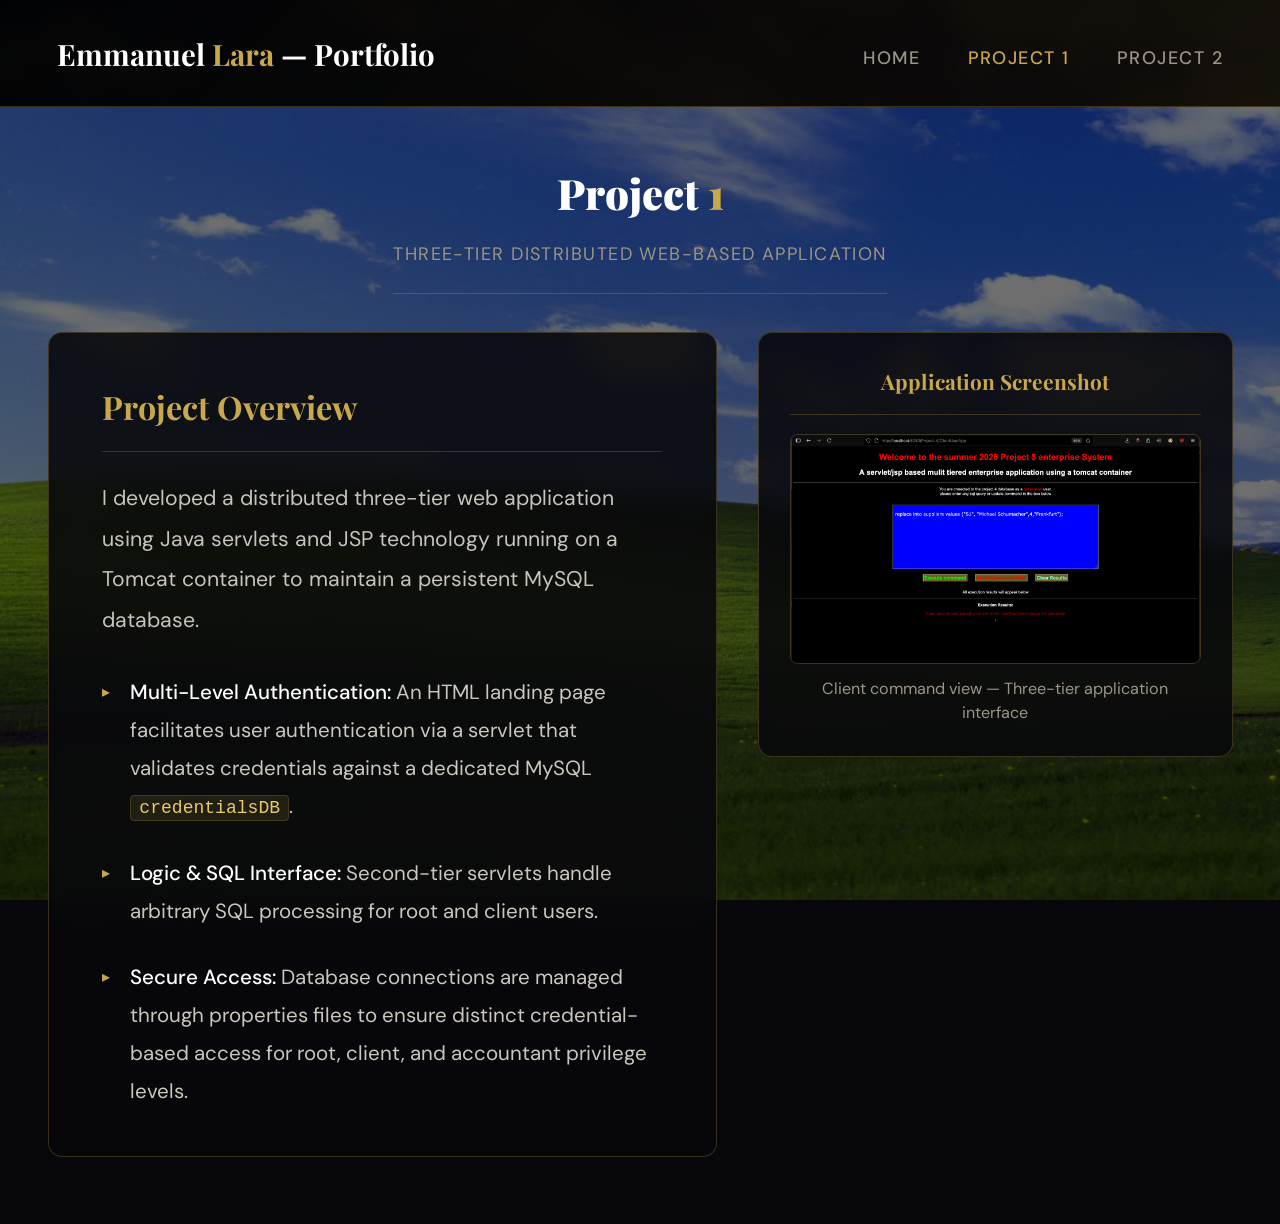
<file: project1.html>
<!DOCTYPE html>
<html lang="en">
<head>
  <meta charset="utf-8">
  <meta name="viewport" content="width=device-width, initial-scale=1">
  <title>Emmanuel Lara's Portfolio | Project 1</title>
  <meta name="description" content="Project 1: Three-Tier Distributed Web Application">
  <link rel="preconnect" href="https://fonts.googleapis.com">
  <link rel="preconnect" href="https://fonts.gstatic.com" crossorigin>
  <link href="https://fonts.googleapis.com/css2?family=Playfair+Display:wght@400;700;900&family=DM+Sans:wght@300;400;500&display=swap" rel="stylesheet">
  <link rel="stylesheet" href="css/styles.css">
  <style>
    *, *::before, *::after { margin: 0; padding: 0; box-sizing: border-box; }

    :root {
      --gold:    #c9a84c;
      --gold-lt: #e8c96d;
      --card-bg: rgba(8, 8, 12, 0.88);
      --border:  rgba(201, 168, 76, 0.25);
      --text:    #e8e4d9;
      --muted:   #9c9585;
      --radius:  14px;
    }

    html, body {
      height: 100%;
      font-family: 'DM Sans', sans-serif;
      font-size: 19px;
      line-height: 1.8;
      color: var(--text);
      background: #07070c;
    }

    body.space1-bg {
      background-image: linear-gradient(rgba(0,0,0,0.55), rgba(0,0,0,0.55)),
                        url("Images/windowsbliss.jpg");
      background-size: cover;
      background-position: center;
      background-attachment: fixed;
    }

    /* HEADER */
    header {
      background: linear-gradient(135deg, rgba(0,0,0,0.95) 0%, rgba(15,10,3,0.93) 100%);
      border-bottom: 1px solid var(--border);
      padding: 1.4rem 3rem;
      display: flex;
      align-items: center;
      justify-content: space-between;
      backdrop-filter: blur(8px);
      position: sticky;
      top: 0;
      z-index: 100;
    }

    header h1 {
      font-family: 'Playfair Display', serif;
      font-size: 1.55rem;
      font-weight: 700;
      color: #fff;
    }

    header h1 .accent { color: var(--gold); }

    nav ul { list-style: none; display: flex; gap: 2.5rem; }

    nav a {
      color: var(--muted);
      text-decoration: none;
      font-size: 0.95rem;
      font-weight: 500;
      letter-spacing: 0.08em;
      text-transform: uppercase;
      transition: color 0.2s;
    }

    nav a:hover { color: var(--gold); }
    nav a[aria-current="page"] { color: var(--gold); }

    /* MAIN */
    main {
      max-width: 1600px;
      margin: 0 auto;
      padding: 2.5rem;
    }

    /* PAGE TITLE */
    .page-title {
      font-family: 'Playfair Display', serif;
      font-size: 2.2rem;
      font-weight: 900;
      color: #fff;
      margin-bottom: 0.4rem;
    }

    .page-title .accent { color: var(--gold); }

    .page-subtitle {
      font-size: 0.95rem;
      color: var(--muted);
      letter-spacing: 0.08em;
      text-transform: uppercase;
      margin-bottom: 2rem;
      padding-bottom: 1.2rem;
      border-bottom: 1px solid var(--border);
    }

    /* FLEX LAYOUT */
    .project-flex-container {
      display: flex;
      gap: 2.2rem;
      align-items: start;
    }

    /* DESCRIPTION CARD */
    .description-box {
      flex: 1.5;
      background: var(--card-bg);
      border: 1px solid var(--border);
      border-radius: var(--radius);
      padding: 2.4rem 2.8rem;
      backdrop-filter: blur(12px);
    }

    .description-box h2 {
      font-family: 'Playfair Display', serif;
      font-size: 1.7rem;
      font-weight: 700;
      color: var(--gold);
      border-bottom: 1px solid var(--border);
      padding-bottom: 0.75rem;
      margin-bottom: 1.4rem;
    }

    .description-box > p {
      font-size: 1.12rem;
      color: #c8c4bb;
      line-height: 1.9;
      margin-bottom: 1.8rem;
    }

    .description-box ul {
      list-style: none;
      padding: 0;
      display: flex;
      flex-direction: column;
      gap: 1.5rem;
    }

    .description-box ul li {
      font-size: 1.08rem;
      line-height: 1.85;
      color: #cbc7be;
      padding-left: 1.5rem;
      position: relative;
    }

    .description-box ul li::before {
      content: '\25B8';
      color: var(--gold);
      position: absolute;
      left: 0;
      top: 0.2em;
      font-size: 0.85rem;
    }

    .description-box ul li strong {
      color: #fff;
      font-weight: 500;
    }

    .description-box ul li code {
      background: rgba(201, 168, 76, 0.12);
      color: var(--gold-lt);
      border: 1px solid rgba(201, 168, 76, 0.2);
      border-radius: 4px;
      padding: 0.1em 0.45em;
      font-size: 0.88em;
      font-family: 'Courier New', monospace;
    }

    /* IMAGE CARD */
    .visual-box {
      flex: 1.1;
      background: var(--card-bg);
      border: 1px solid var(--border);
      border-radius: var(--radius);
      padding: 1.6rem;
      backdrop-filter: blur(12px);
      display: flex;
      flex-direction: column;
      align-items: center;
      gap: 1rem;
      position: sticky;
      top: 100px;
    }

    .visual-box h3 {
      font-family: 'Playfair Display', serif;
      font-size: 1.1rem;
      font-weight: 700;
      color: var(--gold);
      text-align: center;
      width: 100%;
      padding-bottom: 0.7rem;
      border-bottom: 1px solid var(--border);
    }

    .visual-box figure {
      width: 100%;
    }

    .visual-box img {
      width: 100%;
      height: auto;
      border-radius: 8px;
      border: 1px solid var(--border);
      display: block;
    }

    .visual-box figcaption {
      font-size: 0.85rem;
      color: var(--muted);
      text-align: center;
      margin-top: 0.7rem;
      line-height: 1.5;
    }

    img { max-width: 100%; height: auto; }
  </style>
</head>
<body class="space1-bg">

  <header>
    <h1>Emmanuel <span class="accent">Lara</span> &mdash; Portfolio</h1>
    <nav>
      <ul>
        <li><a href="index.html">Home</a></li>
        <li><a href="project1.html" aria-current="page">Project 1</a></li>
        <li><a href="project2.html">Project 2</a></li>
      </ul>
    </nav>
  </header>

  <main>
    <h1 class="page-title">Project <span class="accent">1</span></h1>
    <p class="page-subtitle">Three-Tier Distributed Web-Based Application</p>

    <div class="project-flex-container">

      <article class="description-box">
        <h2>Project Overview</h2>
        <p>
          I developed a distributed three-tier web application using Java servlets and JSP technology running on a Tomcat container to maintain a persistent MySQL database.
        </p>

        <ul>
          <li>
            <strong>Multi-Level Authentication:</strong> An HTML landing page facilitates user authentication via a servlet that validates credentials against a dedicated MySQL <code>credentialsDB</code>.
          <li>
            <strong>Logic &amp; SQL Interface:</strong> Second-tier servlets handle arbitrary SQL processing for root and client users.
          </li>
          <li>
            <strong>Secure Access:</strong> Database connections are managed through properties files to ensure distinct credential-based access for root, client, and accountant privilege levels.
          </li>
        </ul>
      </article>

      <div class="visual-box">
        <h3>Application Screenshot</h3>
        <figure>
          <img src="Images/ClientCommand4.png" alt="Client command interface screenshot for Project 1">
          <figcaption>Client command view &mdash; Three-tier application interface</figcaption>
        </figure>
      </div>

    </div>
  </main>

</body>
</html>
</file>
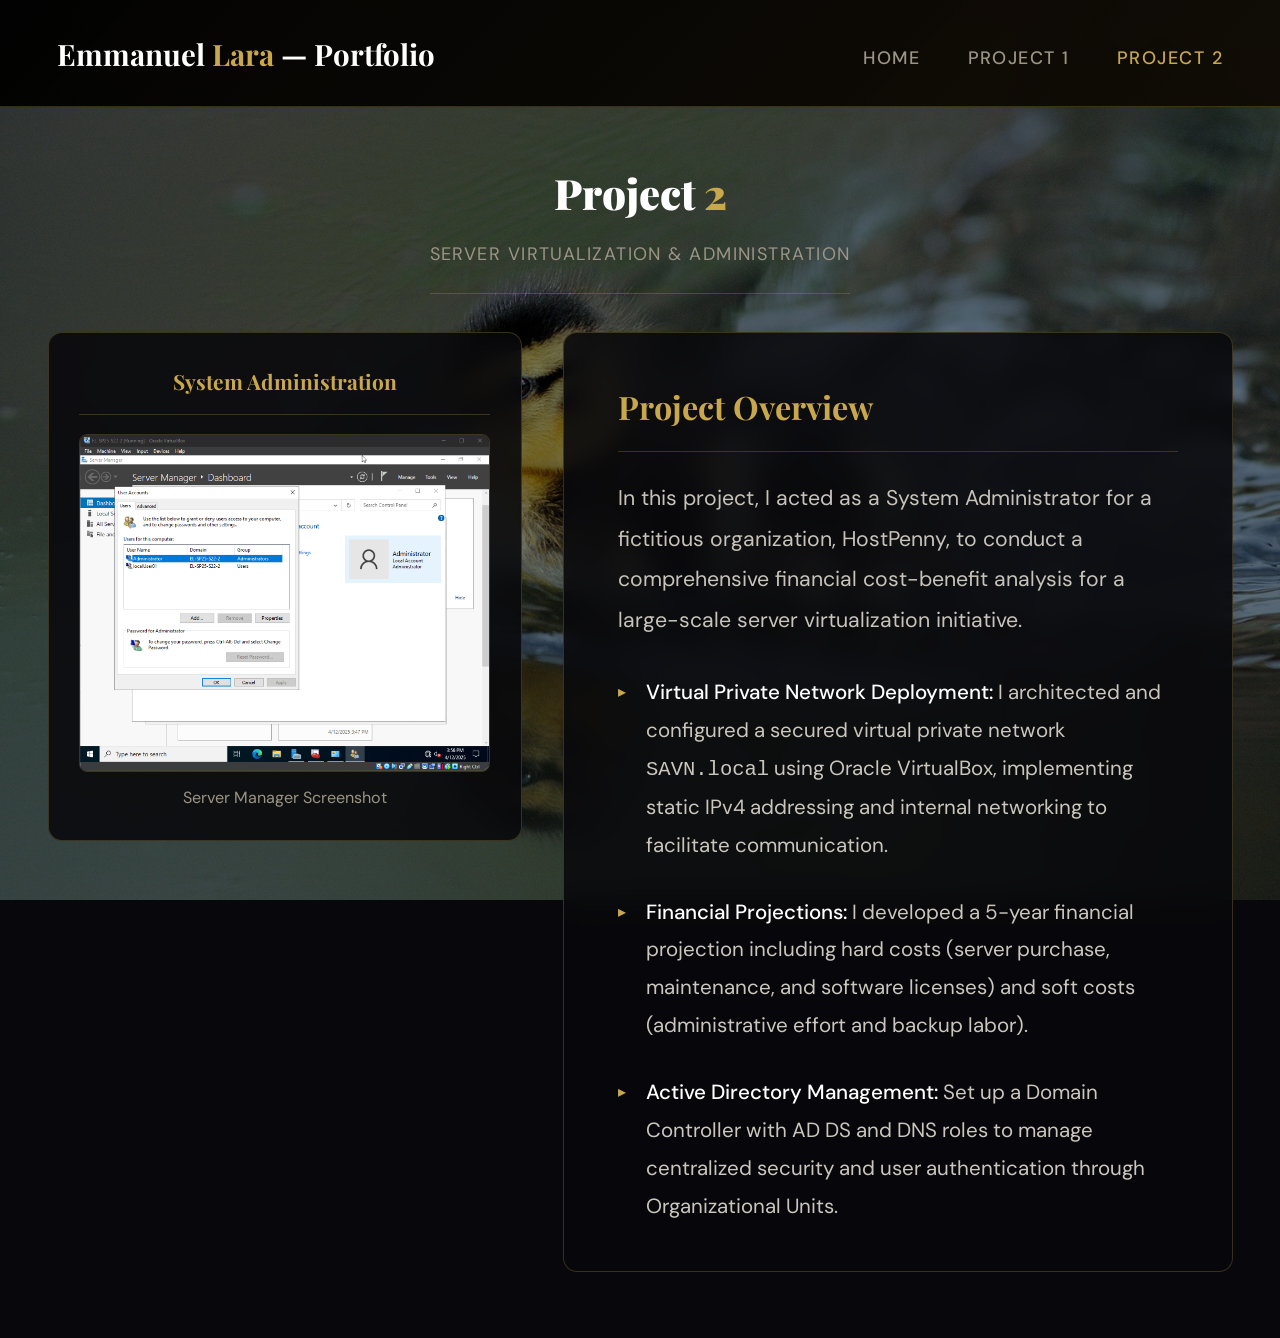
<file: project2.html>
<!DOCTYPE html>
<html lang="en">
<head>
  <meta charset="utf-8">
  <meta name="viewport" content="width=device-width, initial-scale=1">
  <title>Emmanuel Lara's Portfolio | Project 2</title>
  <meta name="description" content="Project 2: Feasibility Analysis of a Server Virtualization Project">
  <link rel="preconnect" href="https://fonts.googleapis.com">
  <link rel="preconnect" href="https://fonts.gstatic.com" crossorigin>
  <link href="https://fonts.googleapis.com/css2?family=Playfair+Display:wght@400;700;900&family=DM+Sans:wght@300;400;500&display=swap" rel="stylesheet">
  <link rel="stylesheet" href="css/styles.css">
  <style>
    *, *::before, *::after { margin: 0; padding: 0; box-sizing: border-box; }

    :root {
      --gold:    #c9a84c;
      --gold-lt: #e8c96d;
      --card-bg: rgba(8, 8, 12, 0.88);
      --border:  rgba(201, 168, 76, 0.25);
      --text:    #e8e4d9;
      --muted:   #9c9585;
      --radius:  14px;
    }

    html, body {
      height: 100%;
      font-family: 'DM Sans', sans-serif;
      font-size: 19px;
      line-height: 1.8;
      color: var(--text);
      background: #07070c;
    }

    body.babyduck-bg {
      background-image: linear-gradient(rgba(0,0,0,0.55), rgba(0,0,0,0.55)),
                        url("Images/babyduck.jpg");
      background-size: cover;
      background-position: center;
      background-attachment: fixed;
    }

    /* HEADER */
    header {
      background: linear-gradient(135deg, rgba(0,0,0,0.95) 0%, rgba(15,10,3,0.93) 100%);
      border-bottom: 1px solid var(--border);
      padding: 1.4rem 3rem;
      display: flex;
      align-items: center;
      justify-content: space-between;
      backdrop-filter: blur(8px);
      position: sticky;
      top: 0;
      z-index: 100;
    }

    header h1 {
      font-family: 'Playfair Display', serif;
      font-size: 1.55rem;
      font-weight: 700;
      color: #fff;
    }

    header h1 .accent { color: var(--gold); }

    nav ul { list-style: none; display: flex; gap: 2.5rem; }

    nav a {
      color: var(--muted);
      text-decoration: none;
      font-size: 0.95rem;
      font-weight: 500;
      letter-spacing: 0.08em;
      text-transform: uppercase;
      transition: color 0.2s;
    }

    nav a:hover { color: var(--gold); }
    nav a[aria-current="page"] { color: var(--gold); }

    /* MAIN */
    main {
      max-width: 1600px;
      margin: 0 auto;
      padding: 2.5rem;
    }

    /* PAGE TITLE */
    .page-title {
      font-family: 'Playfair Display', serif;
      font-size: 2.2rem;
      font-weight: 900;
      color: #fff;
      margin-bottom: 0.4rem;
    }

    .page-title .accent { color: var(--gold); }

    .page-subtitle {
      font-size: 0.95rem;
      color: var(--muted);
      letter-spacing: 0.08em;
      text-transform: uppercase;
      margin-bottom: 2rem;
      padding-bottom: 1.2rem;
      border-bottom: 1px solid var(--border);
    }

    /* FLEX LAYOUT */
    .project-flex-container {
      display: flex;
      gap: 2.2rem;
      align-items: start;
    }

    /* IMAGE CARD — left, sticky */
    .visual-box {
      flex: 1.1;
      background: var(--card-bg);
      border: 1px solid var(--border);
      border-radius: var(--radius);
      padding: 1.6rem;
      backdrop-filter: blur(12px);
      display: flex;
      flex-direction: column;
      align-items: center;
      gap: 1rem;
      position: sticky;
      top: 100px;
    }

    .visual-box h3 {
      font-family: 'Playfair Display', serif;
      font-size: 1.1rem;
      font-weight: 700;
      color: var(--gold);
      text-align: center;
      width: 100%;
      padding-bottom: 0.7rem;
      border-bottom: 1px solid var(--border);
    }

    .visual-box figure {
      width: 100%;
    }

    .visual-box img {
      width: 100%;
      height: auto;
      border-radius: 8px;
      border: 1px solid var(--border);
      display: block;
    }

    .visual-box figcaption {
      font-size: 0.85rem;
      color: var(--muted);
      text-align: center;
      margin-top: 0.7rem;
      line-height: 1.5;
    }

    /* DESCRIPTION CARD — right */
    .description-box {
      flex: 1.5;
      background: var(--card-bg);
      border: 1px solid var(--border);
      border-radius: var(--radius);
      padding: 2.4rem 2.8rem;
      backdrop-filter: blur(12px);
    }

    .description-box h2 {
      font-family: 'Playfair Display', serif;
      font-size: 1.7rem;
      font-weight: 700;
      color: var(--gold);
      border-bottom: 1px solid var(--border);
      padding-bottom: 0.75rem;
      margin-bottom: 1.4rem;
    }

    .description-box > p {
      font-size: 1.12rem;
      color: #c8c4bb;
      line-height: 1.9;
      margin-bottom: 1.8rem;
    }

    .description-box ul {
      list-style: none;
      padding: 0;
      display: flex;
      flex-direction: column;
      gap: 1.5rem;
    }

    .description-box ul li {
      font-size: 1.08rem;
      line-height: 1.85;
      color: #cbc7be;
      padding-left: 1.5rem;
      position: relative;
    }

    .description-box ul li::before {
      content: '\25B8';
      color: var(--gold);
      position: absolute;
      left: 0;
      top: 0.2em;
      font-size: 0.85rem;
    }

    .description-box ul li strong {
      color: #fff;
      font-weight: 500;
    }

    img { max-width: 100%; height: auto; }
  </style>
</head>
<body class="babyduck-bg">

  <header>
    <h1>Emmanuel <span class="accent">Lara</span> &mdash; Portfolio</h1>
    <nav>
      <ul>
        <li><a href="index.html">Home</a></li>
        <li><a href="project1.html">Project 1</a></li>
        <li><a href="project2.html" aria-current="page">Project 2</a></li>
      </ul>
    </nav>
  </header>

  <main>
    <h1 class="page-title">Project <span class="accent">2</span></h1>
    <p class="page-subtitle">Server Virtualization & Administration</p>

    <div class="project-flex-container">

      <!-- IMAGE — left -->
      <div class="visual-box">
        <h3>System Administration</h3>
        <figure>
          <img src="Images/canvas.png" alt="Cost-Benefit Analysis Spreadsheet Overview">
          <figcaption>Server Manager Screenshot</figcaption>
        </figure>
      </div>

      <!-- DESCRIPTION — right -->
      <article class="description-box">
        <h2>Project Overview</h2>
        <p>
          In this project, I acted as a System Administrator for a fictitious organization, HostPenny, to conduct a comprehensive financial cost-benefit analysis for a large-scale server virtualization initiative.
        </p>

        <ul>
          <li>
            <strong>Virtual Private Network Deployment:</strong> I architected and configured a secured virtual private network <code>SAVN.local</code> using Oracle VirtualBox, implementing static IPv4 addressing and internal networking to facilitate communication.
          </li>
          <li>
            <strong>Financial Projections:</strong> I developed a 5-year financial projection including hard costs (server purchase, maintenance, and software licenses) and soft costs (administrative effort and backup labor).
          </li>
          <li>
            <strong>Active Directory Management:</strong> Set up a Domain Controller with AD DS and DNS roles to manage centralized security and user authentication through Organizational Units.
          </li>
        </ul>
      </article>

    </div>
  </main>

</body>
</html>
</file>
<file: css/styles.css>
* {
  margin: 0;
  padding: 0;
  box-sizing: border-box;
}

body {
  margin: 0;
  font-family: Arial, Helvetica, sans-serif;
  line-height: 2.2; /* Increased for better readability with larger text */
  background-size: cover;
  background-position: center;
  background-attachment: fixed;
  color: #333;
  font-size: 1.2rem; /* Globally increased text size */
}

body.ucf-bg {
  background-image: url("../Images/UCF-Background.jpg");
}

body.space1-bg {
  background-image: url("../Images/windowsbliss.jpg");
}

body.space2-bg {
  background-image: url("../Images/space-background3.jpg");
}

body.melbourne-bg {
  background-image: url("../Images/melbourne.jpg");
}

header {
  background: rgba(0, 0, 0, 0.7);
  color: #ffffff;
  text-align: center;
  padding: 1.5rem;
}

h1 {
  font-size: 2.5rem; /* Increased size */
}

.subtitle {
  font-size: 1.2rem; /* Increased size */
}

nav ul {
  list-style: none;
  display: flex;
  justify-content: center;
  gap: 2rem;
  margin-top: 0.5rem;
}

nav a {
  color: #fff;
  text-decoration: none;
  font-weight: bold;
}

nav a:hover {
  text-decoration: underline;
}

main {
  display: flex;
  flex-direction: column;
  justify-content: center;
  align-items: center;
  min-height: 90vh;
  padding: 2rem;
  margin: 0 auto;
}

main.horizontal {
  display: flex;
  flex-direction: row;
  justify-content: space-around;
  align-items: flex-start;
  width: 100%;
  max-width: 1600px;
  gap: 2rem;
}

article {
  color: #ffffff;
  max-width: 800px;
  margin: 0 auto 1rem auto;
}

aside {
  background: rgba(0, 0, 0, 0.8); /* Slightly darker for better contrast */
  color: #ffffff;
  padding: 2rem;
  max-width: 600px;
  margin: 0 auto;
  border-radius: 1rem;
  text-align: left;
}

aside ul {
  list-style-position: inside;
  padding-left: 0;
  margin: 0.5rem 0;
}

footer {
  background: rgba(0, 0, 0, 0.7);
  color: #ffffff;
  text-align: center;
  padding: .5rem;
  margin-top: .5rem;
}

img {
  max-width: 100%;
  height: auto;
  border-radius: 10px;
}

/* Specific class for company logos */
.company-logo {
  width: 110px !important; /* Increased size */
  height: auto;
  margin-bottom: 1rem;
  display: block;
}

/* White box container for specific logos to prevent blending */
.logo-background-box {
  background-color: #ffffff;
  padding: 10px;
  border-radius: 8px;
  display: inline-block;
  margin-bottom: 10px;
}

.content-box {
  background-color: rgba(0, 0, 0, 0.7);
  padding: 1.5rem;
  border-radius: 10px;
  max-width: 700px;
  margin: 0rem auto;
  text-align: center;
}

.align {
  text-align: center;
  align-content: center;
}

.image-box {
  background-color: rgba(0, 0, 0, 0.7);
  padding: 1rem;
  border-radius: 10px;
  margin: 0rem auto;
  display: inline-block;
}

.linkedin-logo {
  width: 50px;
  height: auto;
}
</file>
